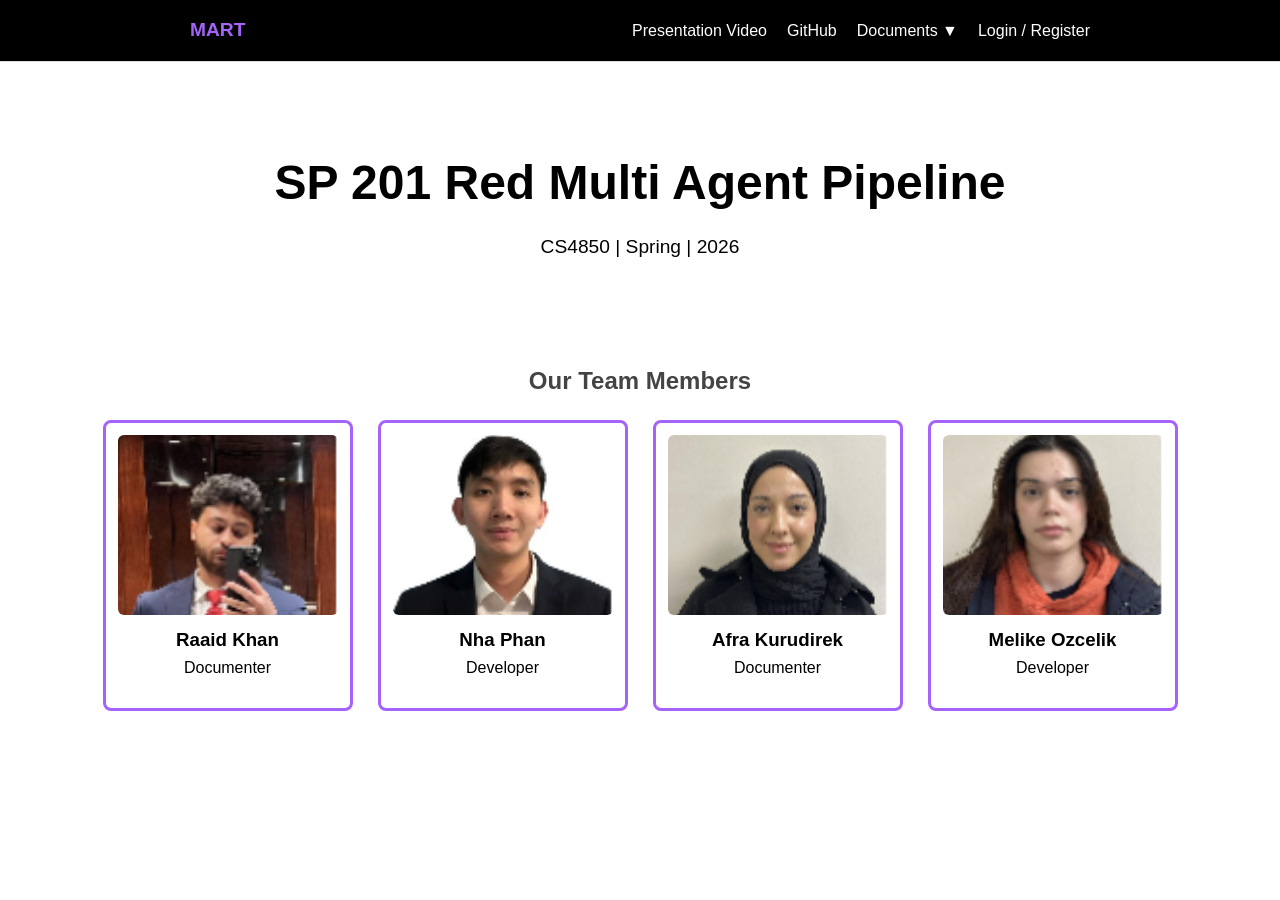
<file: index.html>
<!DOCTYPE html>
<html lang="en">
<head>
  <meta charset="UTF-8" />
  <meta http-equiv="Cache-Control" content="no-cache, no-store, must-revalidate">
  <meta http-equiv="Pragma" content="no-cache">
  <meta http-equiv="Expires" content="0">
  <title>SP-201 Red Multi Agent Pipeline</title>
  <link rel="stylesheet" href="styles.css?v=asdadasfsdfsd">
  <link rel="icon" type="image/png" href="./assets/favicon.png?v=g32423">
</head>
<body>

  <!-- Navbar -->
  <nav class="navbar">
    <div class="nav-container">
      <a href="/ProjectWebsite" class="logo">MART</a>

      <ul class="nav-links">
        <li><a href="https://youtu.be/RzLpxnUCO7U" target="_blank">Presentation Video</a></li>
        <li><a href="https://github.com/PJ201-Senior-Project-2026/SP201-Red-MA-2026" target="_blank">GitHub</a></li>

        <!-- FIXED Dropdown -->
        <li class="dropdown">
            <span class="dropbtn">Documents ▼</span>
            <div class="dropdown-content">
                <a href="docs/project_plan.pdf" target="_blank">Project Plan</a>
                <a href="docs/SRS.pdf" target="_blank">SRS</a>
                <a href="docs/SDD.pdf" target="_blank">SDD</a>
                <a href="docs/development.pdf" target="_blank">Development</a>
                <a href="docs/test_plan.pdf" target="_blank">Test Plan</a>
                <a href="docs/presentation.pdf" target="_blank">Presentation</a>
                <a href="docs/report.pdf" target="_blank">Final Report</a>
              </div>
        </li>
        <li><a href="login.html">Login / Register</a></li>
      </ul>
    </div>
  </nav>

  <!-- HERO -->
  <header class="hero">
    <div class="hero-content">
      <h1>SP 201 Red Multi Agent Pipeline</h1>
      <p class="subtitle">CS4850 | Spring | 2026</p>
    </div>
  </header>


  <!-- TEAM -->
  <section class="section">
    <h2>Our Team Members</h2>

    <div class="team">
      <div class="team-member">
        <img src="./assets/Raaid.png">
        <h3>Raaid Khan</h3>
        <p>Documenter</p>
      </div>

      <div class="team-member">
        <img src="./assets/Will.png">
        <h3>Nha Phan</h3>
        <p>Developer</p>
      </div>

      <div class="team-member">
        <img src="./assets/Afra.png">
        <h3>Afra Kurudirek</h3>
        <p>Documenter</p>
      </div>

      <div class="team-member">
        <img src="./assets/Melike.png">
        <h3>Melike Ozcelik</h3>
        <p>Developer</p>
      </div>
    </div>
  </section>

</body>
</html>
</file>
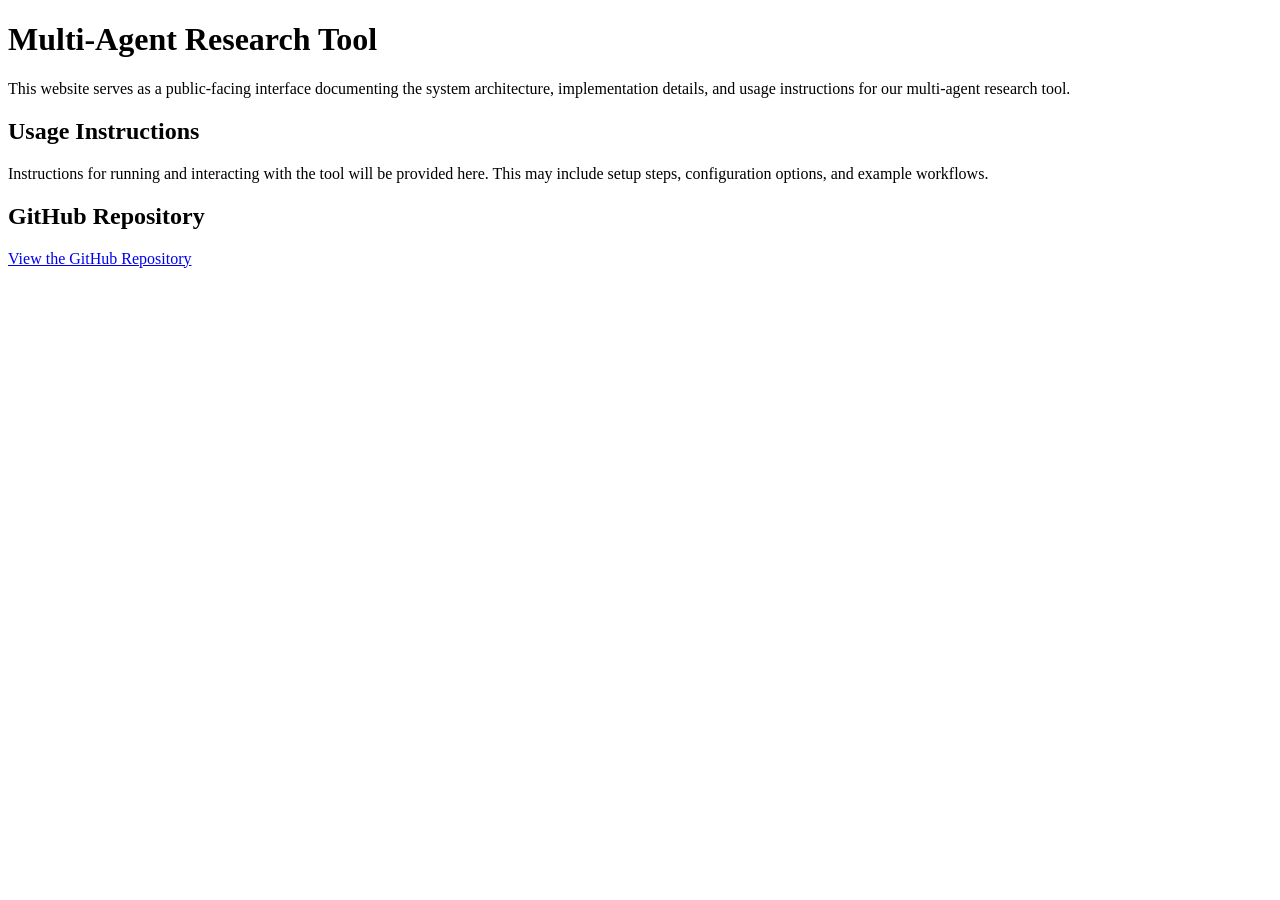
<file: assets/index.html>
<!DOCTYPE html>
<html lang="en">
<head>
  <meta charset="UTF-8" />
  <title>Multi-Agent Research Tool</title>
</head>
<body>

  <h1>Multi-Agent Research Tool</h1>

  <p>
    This website serves as a public-facing interface documenting the system
    architecture, implementation details, and usage instructions for our
    multi-agent research tool.
  </p>

  <h2>Usage Instructions</h2>
  <p>
    Instructions for running and interacting with the tool will be provided here.
    This may include setup steps, configuration options, and example workflows.
  </p>

  <h2>GitHub Repository</h2>
  <p>
    <a
      href="https://github.com/PJ201-Senior-Project-2026/ProjectWebsite"
      target="_blank"
      rel="noopener noreferrer"
    >
      View the GitHub Repository
    </a>
  </p>

</body>
</html>
</file>
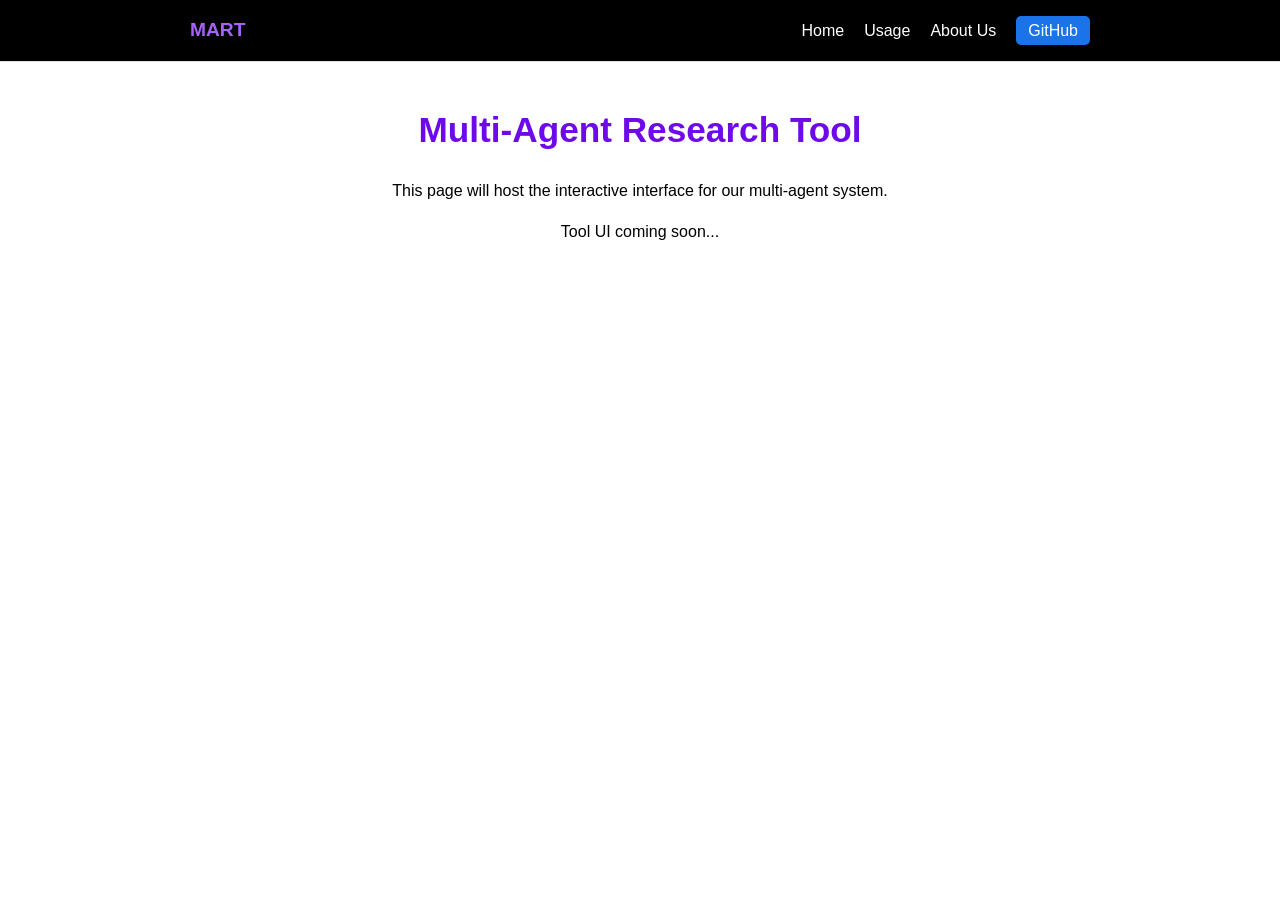
<file: Home.html>
<!DOCTYPE html>
<html lang="en">
<head>
  <meta charset="UTF-8" />
  <title>Multi-Agent Research Tool</title>
  <link rel="stylesheet" href="styles.css">
</head>
<body>

  <!-- Navbar -->
  <nav class="navbar">
    <div class="nav-container">
      <div class="logo">MART</div>
      <ul class="nav-links">
        <li><a href="Home.html">Home</a></li>
        <li><a href="Usage.html">Usage</a></li>
        <li><a href="AboutUs.html">About Us</a></li>
        <li>
          <a
            href="https://github.com/PJ201-Senior-Project-2026/ProjectWebsite"
            target="_blank"
            rel="noopener noreferrer"
            class="github-btn"
          >
            GitHub
          </a>
        </li>
      </ul>
    </div>
  </nav>

  <!-- Main Content -->
  <main>
    <section>
      <h1>Multi-Agent Research Tool</h1>
      <p>
        This page will host the interactive interface for our multi-agent system.
      </p>

      <!-- FUTURE TOOL GOES HERE -->
      <div class="tool-placeholder">
        <p>Tool UI coming soon...</p>
      </div>
    </section>
  </main>

</body>
</html>
</file>
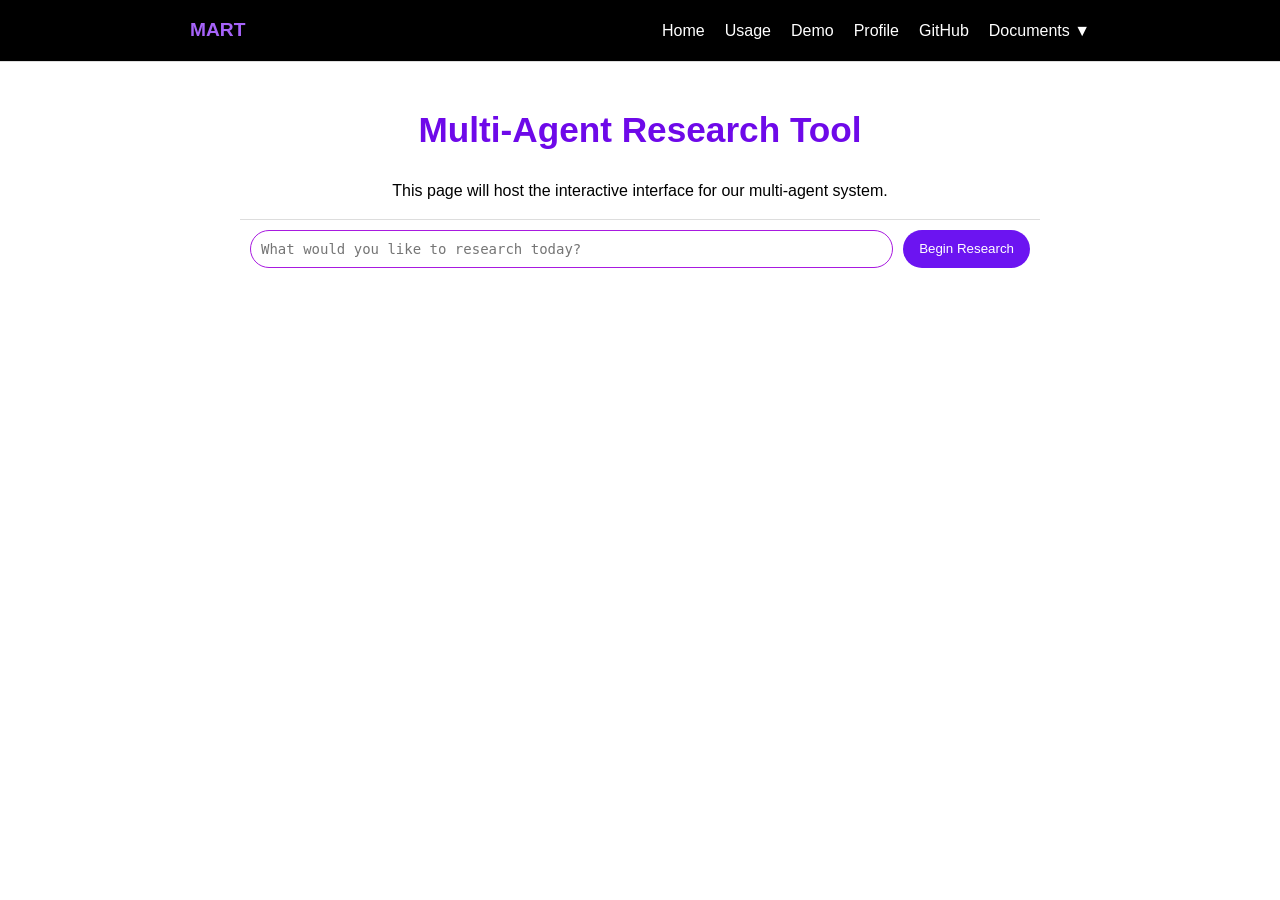
<file: Mart.html>
<!DOCTYPE html>
<html lang="en">
<head>
  <meta charset="UTF-8" />
  <title>Multi-Agent Research Tool</title>
  <link rel="stylesheet" href="styles.css">
</head>
<body>

  <!-- Navbar -->
  <nav class="navbar">
    <div class="nav-container">
      <div class="logo">MART</div>
      <ul class="nav-links">
        <li><a href="landinglog.html">Home</a></li>
        <li><a href="Usage.html">Usage</a></li>
        <li><a href="#demo">Demo</a></li>
        <li><a href="profile.html">Profile</a></li>
        <li><a href="https://github.com/PJ201-Senior-Project-2026/ProjectWebsite" target="_blank">GitHub</a></li>

        <li class="dropdown">
            <span class="dropbtn">Documents ▼</span>
            <div class="dropdown-content">
                <a href="docs/proposal.pdf" target="_blank">Project Proposal</a>
                <a href="docs/report.pdf" target="_blank">Final Report</a>
                <a href="docs/presentation.pdf" target="_blank">Presentation Slides</a>
            </div>
        </li>
      </ul>
    </div>
  </nav>

  <!-- Main Content -->
  <main>
    <section>
      <h1>Multi-Agent Research Tool</h1>
      <p>
        This page will host the interactive interface for our multi-agent system.
      </p>

      <!-- FUTURE TOOL GOES HERE -->

  <!-- Input Area (ChatGPT style) -->
  <div class="chat-input-container">
    <textarea 
      id="chat-input" 
      placeholder="What would you like to research today?" 
      rows="1"
    ></textarea>

    <button id="send-btn">Begin Research</button>
  </div>

</div>
    </section>
  </main>
</body>
</html>
</file>
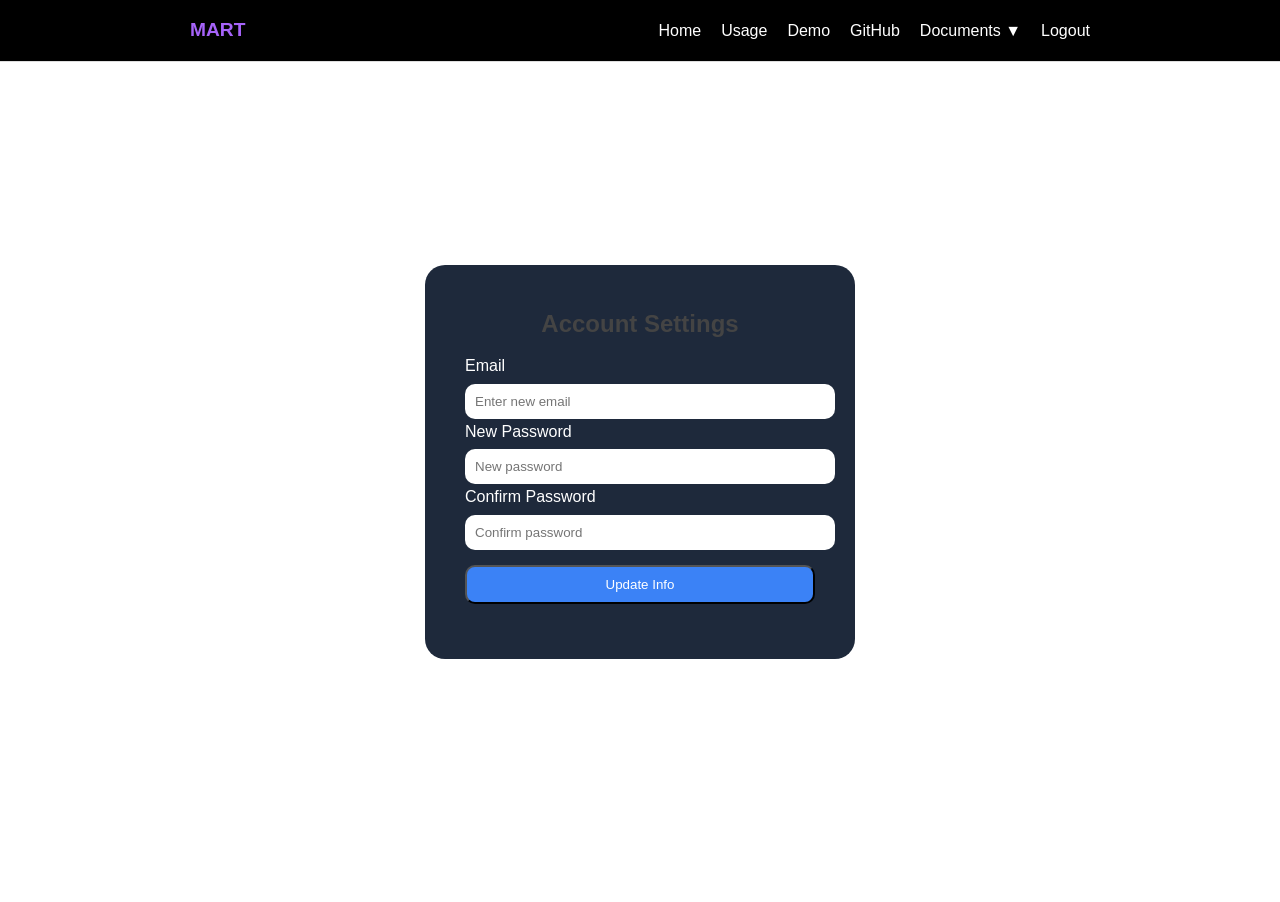
<file: profile.html>
<!DOCTYPE html>
<html lang="en">
<head>
  <meta charset="UTF-8" />
  <title>Profile - MART</title>
  <link rel="stylesheet" href="styles.css">
</head>
<body>

 <!-- Navbar -->
  <nav class="navbar">
    <div class="nav-container">
      <a href="Mart.html" class="logo">MART</a>
      <ul class="nav-links">
        <li><a href="landinglog.html">Home</a></li>
        <li><a href="Usage.html">Usage</a></li>
        <li><a href="https://youtu.be/y9zjAtyO0Xg" target="_blank">Demo</a></li>
        <li><a href="https://github.com/PJ201-Senior-Project-2026/ProjectWebsite" target="_blank">GitHub</a></li>
        
        <li class="dropdown">
            <span class="dropbtn">Documents ▼</span>
            <div class="dropdown-content">
                <a href="docs/proposal.pdf" target="_blank">Project Proposal</a>
                <a href="docs/report.pdf" target="_blank">Final Report</a>
                <a href="docs/presentation.pdf" target="_blank">Presentation Slides</a>
            </div>
        </li>
        <li><a href="index.html">Logout</a></li>
      </ul>
    </div>
  </nav>

  <!-- Profile Section -->
  <main>
    <section class="profile-section">
      <div class="profile-box">
        <h2>Account Settings</h2>

        <!-- Email -->
        <label>Email</label>
        <input type="email" id="email" placeholder="Enter new email" />
        <!-- Password -->
        <label>New Password</label>
        <input type="password" id="new-password" placeholder="New password" />

        <label>Confirm Password</label>
        <input type="password" id="confirm-password" placeholder="Confirm password" />

        <button id="update-Info-btn">Update Info</button>

        <p id="status-message"></p>
      </div>
    </section>
  </main>
</body>
</html>
</file>
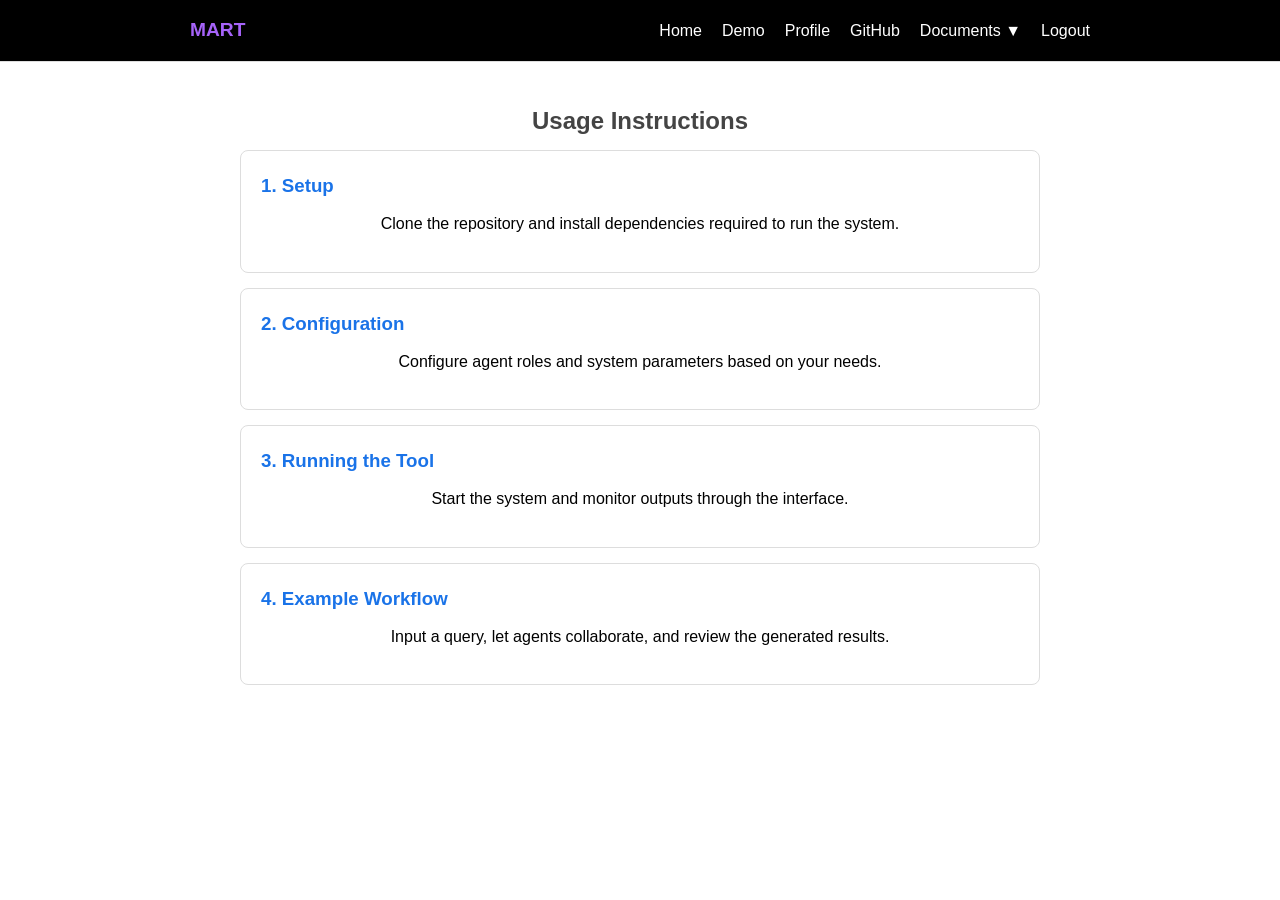
<file: Usage.html>
<!DOCTYPE html>
<html lang="en">
<head>
  <meta charset="UTF-8" />
  <title>Usage | MART</title>
  <link rel="stylesheet" href="styles.css">
</head>
<body>

<!-- Navbar -->
  <nav class="navbar">
    <div class="nav-container">
      <a href="Mart.html" class="logo">MART</a>
      <ul class="nav-links">
        <li><a href="landinglog.html">Home</a></li>
        <li><a href="https://youtu.be/y9zjAtyO0Xg" target="_blank">Demo</a></li>
        <li><a href="profile.html">Profile</a></li>
        <li><a href="https://github.com/PJ201-Senior-Project-2026/ProjectWebsite" target="_blank">GitHub</a></li>
      

        <li class="dropdown">
            <span class="dropbtn">Documents ▼</span>
            <div class="dropdown-content">
                <a href="docs/proposal.pdf" target="_blank">Project Proposal</a>
                <a href="docs/report.pdf" target="_blank">Final Report</a>
                <a href="docs/presentation.pdf" target="_blank">Presentation Slides</a>
            </div>
        </li>
        <li><a href="index.html">Logout</a></li>
      </ul>
    </div>
  </nav>

  <main>
    <section>
      <h2>Usage Instructions</h2>

      <div class="card">
        <h3>1. Setup</h3>
        <p>
          Clone the repository and install dependencies required to run the system.
        </p>
      </div>

      <div class="card">
        <h3>2. Configuration</h3>
        <p>
          Configure agent roles and system parameters based on your needs.
        </p>
      </div>

      <div class="card">
        <h3>3. Running the Tool</h3>
        <p>
          Start the system and monitor outputs through the interface.
        </p>
      </div>

      <div class="card">
        <h3>4. Example Workflow</h3>
        <p>
          Input a query, let agents collaborate, and review the generated results.
        </p>
      </div>

    </section>
  </main>

</body>
</html>
</file>
<file: styles.css>
/* =========================
   GLOBAL STYLES (ALL PAGES)
   ========================= */
 
/* Define global variables */
:root {
  --primary-color: #a663f9;
}

/* Reset */
body, h1, h2, h3, p, a, ul, li {
  margin: 0;
  padding: 0;
  box-sizing: border-box;
}

/* Body */
body {
  font-family: Arial, Helvetica, sans-serif;
  line-height: 1.6;
  background-color: #ffffff;
  color: #000000;
}

/* Main Layout */
main {
  max-width: 800px;
  margin: auto;
  padding: 40px 20px;
}

section {
  margin-bottom: 40px;
}

/* Headings */
h1 {
  font-size: 2.2rem;
  margin-bottom: 20px;
  color: var(--primary-color);
  text-align: center;
}

h2 {
  font-size: 1.5rem;
  margin-bottom: 10px;
  color: #444444;
  text-align: center;
}

p {
  margin-bottom: 15px;
  text-align: center;
}

/* =========================
   NAVBAR (ALL PAGES)
   ========================= */

.navbar {
  background-color: #000000;
  border-bottom: 1px solid #ddd;
  position: sticky;
  top: 0;
  width: 100%;
  z-index: 1000;
}

.nav-container {
  max-width: 900px;
  margin: auto;
  padding: 15px 20px;
  display: flex;
  justify-content: space-between;
  align-items: center;
}

/* Mart Logo */
.logo {
  font-weight: bold;
  font-size: 1.2rem;
  color: var(--primary-color);
}

/* Nav Links */
.nav-links {
  list-style: none;
  display: flex;
  gap: 20px;
  align-items: center;
}

.nav-links a {
  text-decoration: none;
  color: #ffffff;
  font-weight: 500;
}

.nav-links a:hover {
  color: var(--primary-color);
}

/* GitHub Button */
.github-btn {
  background-color: #1a73e8;
  color: white !important;
  padding: 6px 12px;
  border-radius: 5px;
}

.github-btn:hover {
  background-color: #155ab6;
}

/* Dropdown container */
.dropdown {
  position: relative;
}

/* Button */
.dropbtn {
  color: white;
  cursor: pointer;
  font-size: 16px;
  padding: 5px 0;
}

/* Dropdown menu */
.dropdown-content {
  display: none;
  position: absolute;
  top: 100%; /* KEY FIX: attach directly under button */
  left: 0;
  background-color: #ffffff;
  min-width: 180px;
  border-radius: 6px;
  overflow: hidden;
  box-shadow: 0px 4px 10px rgba(0,0,0,0.2);
  z-index: 999;
}

/* Invisible bridge to prevent gap flicker */
.dropdown::after {
  content: "";
  position: absolute;
  top: 100%;
  left: 0;
  width: 100%;
  height: 10px;
}

/* Links */
.dropdown-content a {
  color: black;
  padding: 10px;
  display: block;
  text-decoration: none;
}

.dropdown-content a:hover {
  background-color: #f0f0f0;
  color: #000;
}

/* Keep open on hover */
.dropdown:hover .dropdown-content {
  display: block;
}

/* =========================
   HERO SECTION (FIXED)
   ========================= */

.hero {
  display: flex;
  justify-content: center;
  align-items: center;
  text-align: center;
  height: 300px;
  background: linear-gradient(135deg, #ffffff, #ffffff);
}

.hero-content h1 {
  font-size: 3rem;
  margin-bottom: 10px;
  color: rgb(0, 0, 0);
}

.subtitle {
  font-size: 1.2rem;
  text-align: center;
  color: #000000;
}

/* =========================
   MAIN LAYOUT (ALL PAGES)
   ========================= */

main {
  max-width: 800px;
  margin: auto;
  padding: 40px 20px;
}

/* Sections */
section {
  margin-bottom: 40px;
}

/* Headings */
h1 {
  font-size: 2.2rem;
  margin-bottom: 20px;
  color: #6e09e9;
  text-align: center;
}

h2 {
  font-size: 1.5rem;
  margin-bottom: 10px;
  color: #444444;
  text-align: center;
}

/* Paragraphs */
p {
  margin-bottom: 15px;
  text-align: center;
}

/* =========================
   USAGE.HTML (CARDS)
   ========================= */

.card {
  background: #ffffff;
  padding: 20px;
  margin-bottom: 15px;
  border-radius: 8px;
  border: 1px solid #ddd;
}

.card h3 {
  margin-bottom: 10px;
  color: #1a73e8;
}

/* =========================
   TEAM (CENTERED)
   ========================= */

.team {
  display: flex;
  justify-content: center;
  align-items: center;
  flex-wrap: wrap;
  gap: 25px;
  margin-top: 20px;
}

.team-member {
  display: flex;
  justify-content: center;
  align-items: center;
  flex-direction: column;
  background: #ffffff;
  padding: 12px;
  border-radius: 8px;
  border: 3px solid var(--primary-color);
  flex: 0 0 220px;
  max-width: 220px;
  transition: transform 0.2s ease;
}

.team-member:hover {
  transform: translateY(-5px);
}

.team-member img {
  width: 100%;
  height: 180px;
  object-fit: cover;
  border-radius: 6px;
  margin-bottom: 10px;
}


/* =========================
   LOGIN / REGISTER
   ========================= */

.auth-section {
  display: flex;
  justify-content: center;
  align-items: center;
  height: 80vh;
}

.auth-box {
  background: #000000;
  padding: 40px;
  border-radius: 20px;
  width: 320px;
  text-align: center;
  color: white;
  box-shadow: 0 10px 25px rgb(126, 3, 234);
}

.auth-box input {
  width: 100%;
  padding: 10px;
  margin: 10px 0;
  border-radius: 10px;
  border: none;
}

.auth-box button {
  width: 100%;
  padding: 10px;
  margin-top: 10px;
  border: none;
  border-radius: 10px;
  background-color: #7f07f8;
  color: white;
  font-weight: bold;
  cursor: pointer;
}

.auth-box button:hover {
  transform: scale(1.05);
  background-color: #2563eb;
}

/* =========================
   PROFILE
   ========================= */

.profile-section {
  display: flex;
  justify-content: center;
  align-items: center;
  height: 80vh;
}

.profile-box {
  background: #1e293b;
  padding: 40px;
  border-radius: 20px;
  width: 350px;
  color: white;
}

.profile-box input {
  width: 100%;
  padding: 10px;
  margin-top: 5px;
  border-radius: 10px;
  border: none;
}

.profile-box button {
  width: 100%;
  padding: 10px;
  margin-top: 15px;
  border-radius: 10px;
  background-color: #3b82f6;
  color: white;
}

/* =========================
   CHAT INTERFACE (INDEX)
   ========================= */

/* Input container */
.chat-input-container {
  display: flex;
  border-top: 1px solid #ddd;
  padding: 10px;
  background: #ffffff;
}

/* Outside bubble of What to research */
#chat-input {
  flex: 1;
  resize: none;
  border: 1px solid #a81ae0;
  border-radius: 20px;
  padding: 10px;
  font-size: 14px;
  outline: none;
}

/* Send button */
#send-btn {
  margin-left: 10px;
  padding: 10px 16px;
  border: none;
  background-color: #6c14f1;
  color: white;
  border-radius: 20px;
  cursor: pointer;
}

#send-btn:hover {
  background-color: #5311c9;
}

/* =========================
   Mart Logo
   ========================= */
/* Remove underline from the logo link */
a.logo {
  text-decoration: none;
  color: var(--primary-color); /* Keeps the logo color the same */
}

/* Profile picture and name in the navbar */
#user-info {
  display: flex;
  align-items: center;
  gap: 10px;
}

.profile-pic {
  width: 30px;
  height: 30px;
  border-radius: 50%;
  object-fit: cover;
}

#user-name {
  color: white;
  font-weight: 500;
}
</file>
